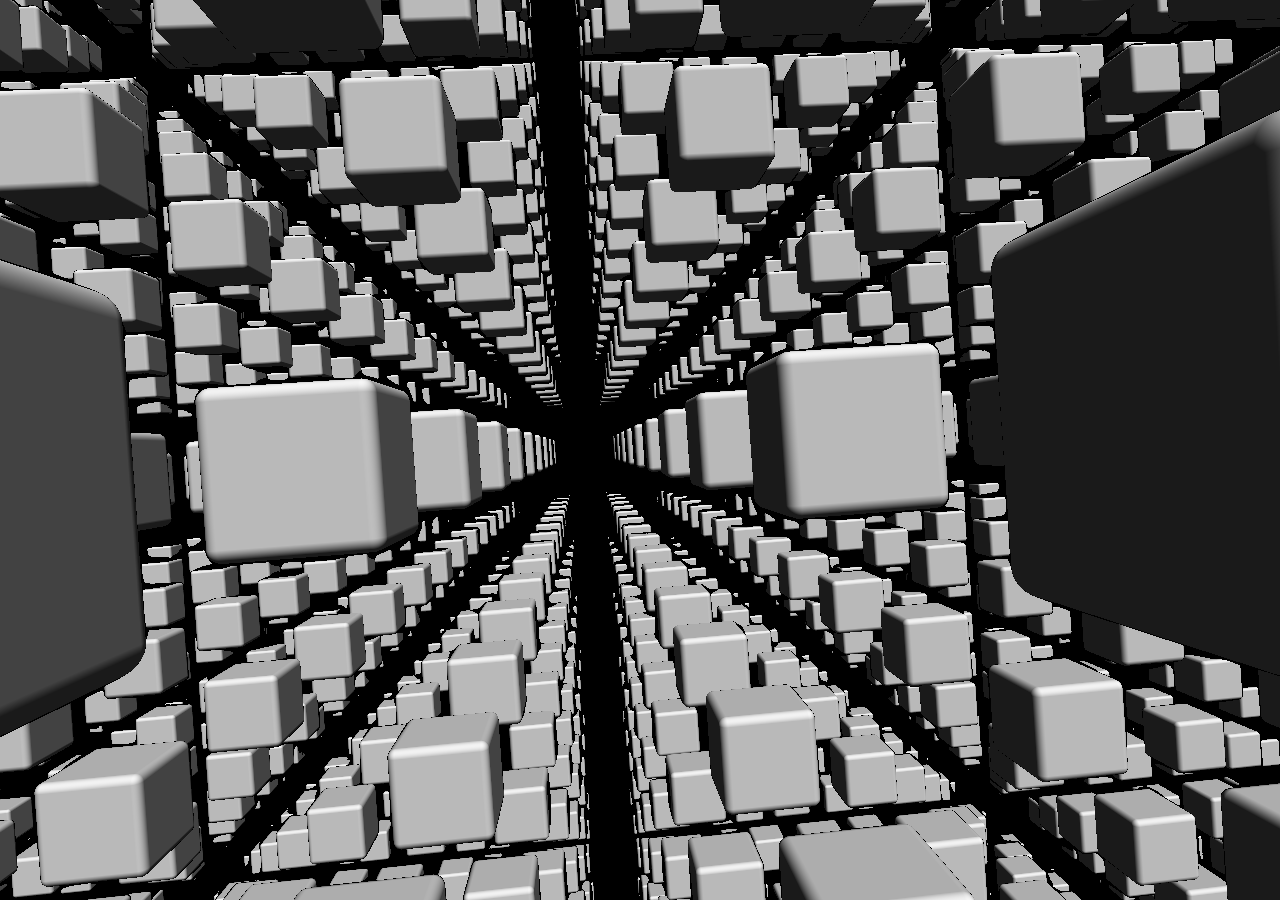
<file: index.html>
<!DOCTYPE html>
<html>
  <head>
    <meta charset="utf-8">
    <title>myhomepage</title>
    <link rel="stylesheet" href="stylesheet.css">
    <script src="bgscript.js" type="text/javascript"></script>
    <script src="script.js" type="text/javascript"></script>
    <script src="minMatrix.js" type="text/javascript"></script>
    <script src="minMatrixb.js" type="text/javascript"></script>
    <script id="vs" type="x-shader/x-vertex">
      attribute vec3 position;

      void main(void){
      	gl_Position = vec4(position, 1.0);
      }
    </script>

    <script id="fs" type="x-shader/x-fragment">
      precision mediump float;

      uniform float time;
      uniform vec2  mouse;
      uniform vec2  resolution;

      const float PI = 3.14159265;
      const float angle = 60.0;
      const float fov = angle * 0.5 * PI / 180.0;
      vec3  cPos = vec3(0.0, 0.0, 2.0);
      const float sphereSize = 0.5;
      vec3 lightDir = vec3(1, -0.577, 0.577);

      vec3 trans(vec3 p){
          return mod(p, 4.0) - 2.0;
      }

      float distanceFunc(vec3 p){
        vec3 q = abs(trans(p));
        return length(max(q - vec3(0.5, 0.5, 0.5), 0.0)) - 0.1;
      }


      vec3 getNormal(vec3 p){
          float d = 0.0001;
          return normalize(vec3(
              distanceFunc(p + vec3(  d, 0.0, 0.0)) - distanceFunc(p + vec3( -d, 0.0, 0.0)),
              distanceFunc(p + vec3(0.0,   d, 0.0)) - distanceFunc(p + vec3(0.0,  -d, 0.0)),
              distanceFunc(p + vec3(0.0, 0.0,   d)) - distanceFunc(p + vec3(0.0, 0.0,  -d))
          ));
      }

      vec3 rotate(vec3 p, float angle, vec3 axis){
          vec3 a = normalize(axis);
          float s = sin(angle);
          float c = cos(angle);
          float r = 1.0 - c;
          mat3 m = mat3(
              a.x * a.x * r + c,
              a.y * a.x * r + a.z * s,
              a.z * a.x * r - a.y * s,
              a.x * a.y * r - a.z * s,
              a.y * a.y * r + c,
              a.z * a.y * r + a.x * s,
              a.x * a.z * r + a.y * s,
              a.y * a.z * r - a.x * s,
              a.z * a.z * r + c
          );
          return m * p;
      }

      void main(void){
          lightDir.x *= sin(time * 2.0);
          lightDir.y *= cos(time * 1.5);

          // fragment position
          vec2 p = (gl_FragCoord.xy * 2.0 - resolution) / min(resolution.x, resolution.y);

          // ray
          vec3 ray = normalize(vec3(sin(fov) * p.x, sin(fov) * p.y, -cos(fov)));


          ray = rotate(ray,mouse.x * 3.0,vec3(0.0,1.0,0.0));
          ray = rotate(ray,mouse.y * 3.0,vec3(1.0,0.0,0.0));


          // marching loop
          float distance = 0.0;
          float rLen = 0.0;
          vec3  rPos = cPos;
          for(int i = 0; i < 64; i++){
              distance = distanceFunc(rPos);
              rLen += distance;
              rPos = cPos + ray * rLen;
          }

          // hit check
          if(abs(distance) < 0.001){
              vec3 normal = getNormal(rPos);
              float diff = clamp(dot(lightDir,normal),0.0,1.0) + 0.1;
              gl_FragColor = vec4(vec3(diff), 1.0);
          }else{
              gl_FragColor = vec4(vec3(0.0), 1.0);
          }
      }

    </script>


    <script id="bvs" type="x-shader/x-vertex">
      attribute vec3 position;

      void main(void){
        gl_Position = vec4(position, 1.0);
      }
    </script>

    <script id="bfs" type="x-shader/x-fragment">
      precision mediump float;

      uniform float time;
      uniform vec2  mouse;
      uniform vec2  resolution;


      const int   oct  = 8;
      const float per  = 0.5;
      const float PI   = 3.1415926;
      const float cCorners = 1.0 / 16.0;
      const float cSides   = 1.0 / 8.0;
      const float cCenter  = 1.0 / 4.0;

      // 補間関数
      float interpolate(float a, float b, float x){
          float f = (1.0 - cos(x * PI)) * 0.5;
          return a * (1.0 - f) + b * f;
      }

      // 乱数生成
      float rnd(vec2 p){
          return fract(sin(dot(p ,vec2(12.9898,78.233))) * 43758.5453);
      }

      // 補間乱数
      float irnd(vec2 p){
          vec2 i = floor(p);
          vec2 f = fract(p);
          vec4 v = vec4(rnd(vec2(i.x,       i.y      )),
                        rnd(vec2(i.x + 1.0, i.y      )),
                        rnd(vec2(i.x,       i.y + 1.0)),
                        rnd(vec2(i.x + 1.0, i.y + 1.0)));
          return interpolate(interpolate(v.x, v.y, f.x), interpolate(v.z, v.w, f.x), f.y);
      }

      // ノイズ生成
      float noise(vec2 p){
          float t = 0.0;
          for(int i = 0; i < oct; i++){
              float freq = pow(2.0, float(i));
              float amp  = pow(per, float(oct - i));
              t += irnd(vec2(p.x / freq, p.y / freq)) * amp;
          }
          return t;
      }

      // シームレスノイズ生成
      float snoise(vec2 p, vec2 q, vec2 r){
          return noise(vec2(p.x,       p.y      )) *        q.x  *        q.y  +
                 noise(vec2(p.x,       p.y + r.y)) *        q.x  * (1.0 - q.y) +
                 noise(vec2(p.x + r.x, p.y      )) * (1.0 - q.x) *        q.y  +
                 noise(vec2(p.x + r.x, p.y + r.y)) * (1.0 - q.x) * (1.0 - q.y);
      }

      void main(void){
          // noise
          vec2 t = gl_FragCoord.xy + vec2(time * 10.0);
          float n = noise(t);

          // seamless noise
      //	const float map = 256.0;
      //	vec2 t = mod(gl_FragCoord.xy + vec2(time * 10.0), map);
      //	float n = snoise(t, t / map, vec2(map));

          gl_FragColor = vec4(vec3(n)*vec3(0.1,0.1,0.4), 1.0);
      }

    </script>

  </head>
  <body>

    <div class="canvas-wrapper">
      <canvas id="background"></canvas>
      <canvas id="canvas"></canvas>
    </div>

    <div class= "header">

      <!--<img class="titleimg" src="img/title.png">-->
      <!--<h1 class="title">portfolio</h1>-->

      <p><input type="checkbox" id="check" checked><label for="check"> auto run</label></p>

    </div>


  </body>
</html>
</file>
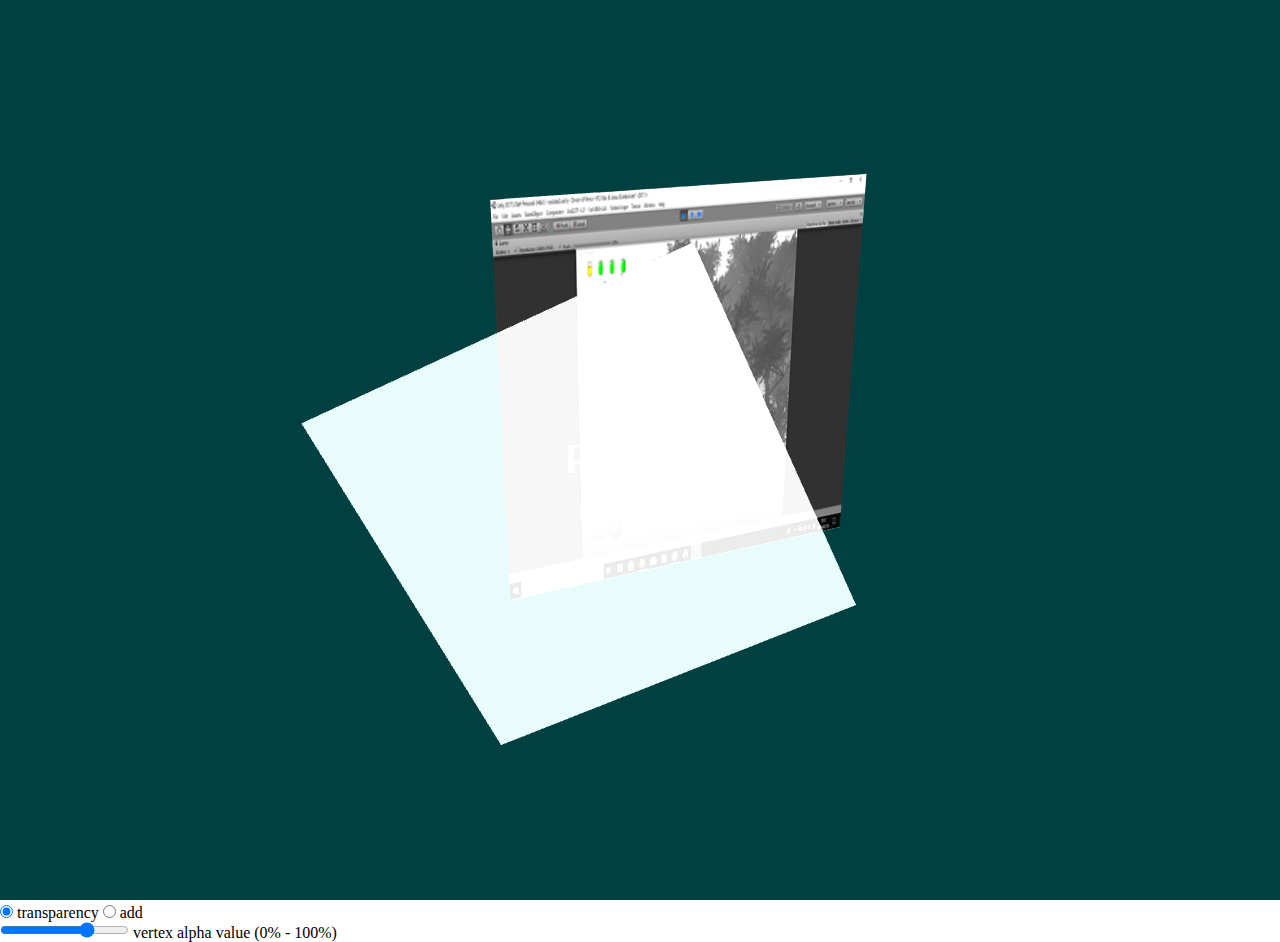
<file: homepage1 - コピー/index.html>
<!DOCTYPE html>
<html>
  <head>
    <meta charset="utf-8">
    <title>myhomepage</title>
    <link rel="stylesheet" href="stylesheet.css">
    <script src="script.js" type="text/javascript"></script>
    <script src="minMatrix.js" type="text/javascript"></script>
    <script id="vs" type="x-shader/x-vertex">
      attribute vec3  position;
      attribute vec4  color;
      attribute vec2  textureCoord;
      uniform   mat4  mvpMatrix;
      uniform   float vertexAlpha;
      varying   vec4  vColor;
      varying   vec2  vTextureCoord;

      void main(void){
          vColor        = vec4(color.rgb, color.a * vertexAlpha);
          vTextureCoord = textureCoord;
          gl_Position   = mvpMatrix * vec4(position, 1.0);
      }
    </script>

    <script id="fs" type="x-shader/x-fragment">
      precision mediump float;

      uniform sampler2D texture;
      uniform int       useTexture;
      varying vec4      vColor;
      varying vec2      vTextureCoord;

      void main(void){
          vec4 destColor = vec4(0.0);
          if(bool(useTexture)){
              vec4 smpColor = texture2D(texture, vTextureCoord);
              destColor = vColor * smpColor;
          }else{
              destColor = vColor;
          }
          gl_FragColor = destColor;
      }
    </script>

  </head>
  <body>
    <div class= "header">
      <canvas id="canvas"></canvas>
      <!--<img class="titleimg" src="img/title.png">-->
      <h1 class="title">portfolio</h1>

      <p>
        <input id="transparency" name="blend" type="radio" checked> transparency
        <input id="add" name="blend" type="radio"> add
      </p>
      <p>
        <input id="range" type="range" min="0" max="100" value="70"> vertex alpha value (0% - 100%)
      </p>

    </div>


  </body>
</html>
</file>
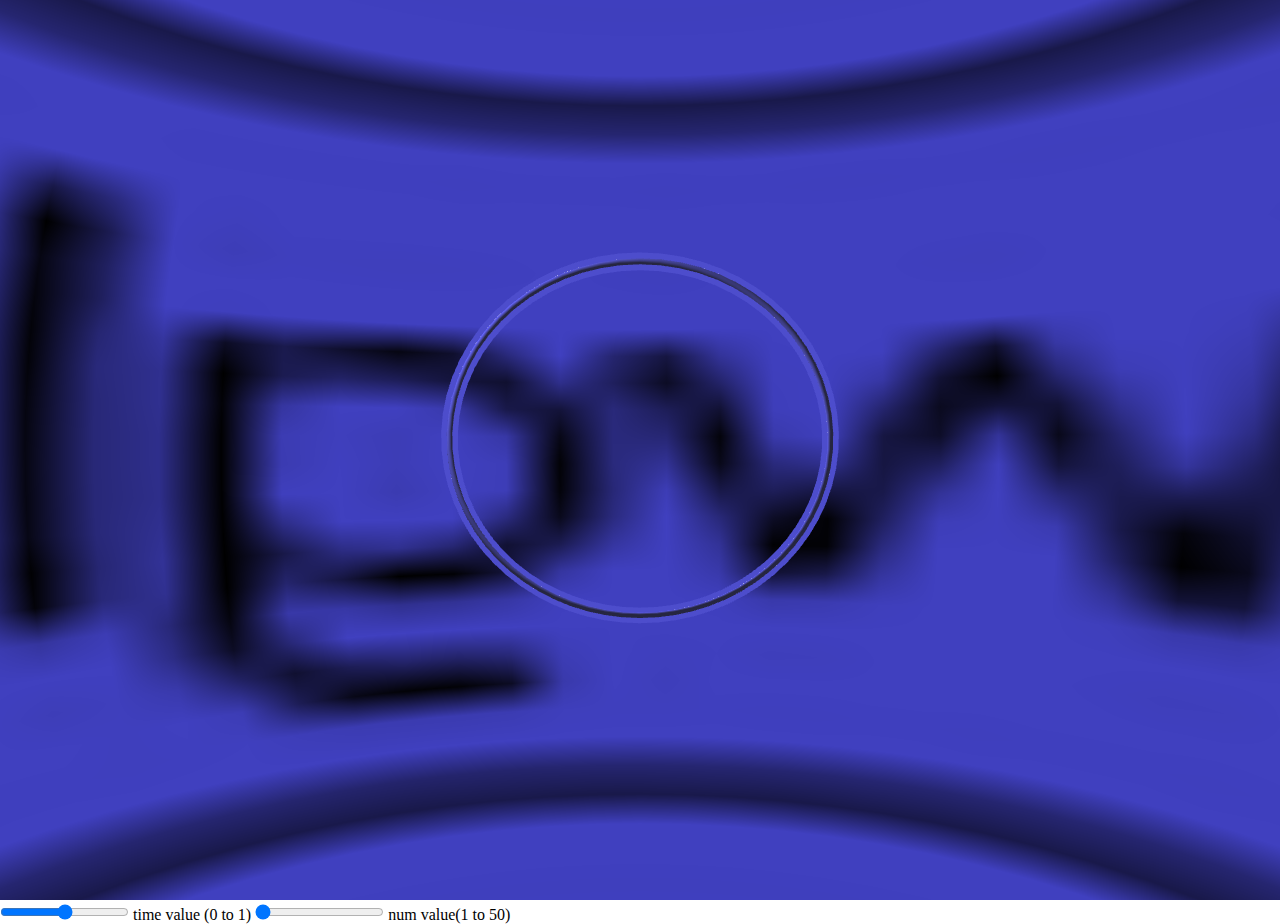
<file: ステンシルバッファ/index.html>
<!DOCTYPE html>
<html>
  <head>
    <meta charset="utf-8">
    <title>myhomepage</title>
    <link rel="stylesheet" href="stylesheet.css">
    <script src="minMatrix.js" type="text/javascript"></script>
    <script src="minMatrixb.js" type="text/javascript"></script>
    <script src="script.js" type="text/javascript"></script>
    <script id="vs" type="x-shader/x-vertex">
      attribute vec3 position;
      attribute vec3 normal;
      attribute vec4 color;
      attribute vec2 textureCoord;
      uniform   mat4 mvpMatrix;
      uniform   mat4 mMatrix;
      uniform   bool outline;
      varying   vec3 vPosition;
      varying   vec3 vNormal;
      varying   vec4 vColor;
      varying   vec2 vTextureCoord;


      void main(void){

          vPosition   = (mMatrix * vec4(position, 1.0)).xyz;
          vNormal     = normal;
          vColor      = color;

          vTextureCoord      = textureCoord;
          vec3 oPosition  = position;
          if(outline){
            oPosition     += normal * 0.1;
          }
          gl_Position = mvpMatrix * vec4(oPosition, 1.0);
      }
    </script>

    <script id="fs" type="x-shader/x-fragment">
      precision mediump float;

      uniform mat4 invMatrix;
      uniform vec3 lightPosition;
      uniform vec3 eyeDirection;
      uniform vec4 ambientColor;
      uniform sampler2D texture;
      uniform bool      useTexture;
      varying vec3 vPosition;
      varying vec3 vNormal;
      varying vec4 vColor;
      varying vec2 vTextureCoord;

      void main(void){

          vec4 smpColor = vec4(1.0);
          if(useTexture){
            smpColor = texture2D(texture, vTextureCoord);
            smpColor = vColor * smpColor;
          }else{

            vec3  lightVec  = lightPosition - vPosition;
            vec3  invLight  = normalize(invMatrix * vec4(lightVec, 0.0)).xyz;
            vec3  invEye    = normalize(invMatrix * vec4(eyeDirection, 0.0)).xyz;
            vec3  halfLE    = normalize(invLight + invEye);
            float diffuse   = clamp(dot(vNormal, invLight), 0.0, 1.0) + 0.2;
            float specular  = pow(clamp(dot(vNormal, halfLE), 0.0, 1.0), 50.0);
            smpColor = vColor * vec4(vec3(diffuse), 1.0) + vec4(vec3(specular), 1.0) + ambientColor;
          }
          gl_FragColor    = smpColor;

      }
    </script>

    <script id="bvs" type="x-shader/x-vertex">
      attribute vec3 position;
      attribute vec4 color;
      uniform   mat4 mvpMatrix;
      varying   vec4 vColor;

      void main(void){
          vColor = color;
          gl_Position = mvpMatrix * vec4(position, 1.0);
      }
    </script>

    <script id="bfs" type="x-shader/x-fragment">
      precision mediump float;

      uniform sampler2D texture;
      uniform bool      useBlur;
      varying vec4      vColor;

      void main(void){
          vec2 tFrag = vec2(1.0 / 256.0);
          vec4 destColor = texture2D(texture, gl_FragCoord.st * tFrag);
          if(useBlur){
              destColor *= 0.36;
              destColor += texture2D(texture, (gl_FragCoord.st + vec2(-1.0,  1.0)) * tFrag) * 0.04;
              destColor += texture2D(texture, (gl_FragCoord.st + vec2( 0.0,  1.0)) * tFrag) * 0.04;
              destColor += texture2D(texture, (gl_FragCoord.st + vec2( 1.0,  1.0)) * tFrag) * 0.04;
              destColor += texture2D(texture, (gl_FragCoord.st + vec2(-1.0,  0.0)) * tFrag) * 0.04;
              destColor += texture2D(texture, (gl_FragCoord.st + vec2( 1.0,  0.0)) * tFrag) * 0.04;
              destColor += texture2D(texture, (gl_FragCoord.st + vec2(-1.0, -1.0)) * tFrag) * 0.04;
              destColor += texture2D(texture, (gl_FragCoord.st + vec2( 0.0, -1.0)) * tFrag) * 0.04;
              destColor += texture2D(texture, (gl_FragCoord.st + vec2( 1.0, -1.0)) * tFrag) * 0.04;
              destColor += texture2D(texture, (gl_FragCoord.st + vec2(-2.0,  2.0)) * tFrag) * 0.02;
              destColor += texture2D(texture, (gl_FragCoord.st + vec2(-1.0,  2.0)) * tFrag) * 0.02;
              destColor += texture2D(texture, (gl_FragCoord.st + vec2( 0.0,  2.0)) * tFrag) * 0.02;
              destColor += texture2D(texture, (gl_FragCoord.st + vec2( 1.0,  2.0)) * tFrag) * 0.02;
              destColor += texture2D(texture, (gl_FragCoord.st + vec2( 2.0,  2.0)) * tFrag) * 0.02;
              destColor += texture2D(texture, (gl_FragCoord.st + vec2(-2.0,  1.0)) * tFrag) * 0.02;
              destColor += texture2D(texture, (gl_FragCoord.st + vec2( 2.0,  1.0)) * tFrag) * 0.02;
              destColor += texture2D(texture, (gl_FragCoord.st + vec2(-2.0,  0.0)) * tFrag) * 0.02;
              destColor += texture2D(texture, (gl_FragCoord.st + vec2( 2.0,  0.0)) * tFrag) * 0.02;
              destColor += texture2D(texture, (gl_FragCoord.st + vec2(-2.0, -1.0)) * tFrag) * 0.02;
              destColor += texture2D(texture, (gl_FragCoord.st + vec2( 2.0, -1.0)) * tFrag) * 0.02;
              destColor += texture2D(texture, (gl_FragCoord.st + vec2(-2.0, -2.0)) * tFrag) * 0.02;
              destColor += texture2D(texture, (gl_FragCoord.st + vec2(-1.0, -2.0)) * tFrag) * 0.02;
              destColor += texture2D(texture, (gl_FragCoord.st + vec2( 0.0, -2.0)) * tFrag) * 0.02;
              destColor += texture2D(texture, (gl_FragCoord.st + vec2( 1.0, -2.0)) * tFrag) * 0.02;
              destColor += texture2D(texture, (gl_FragCoord.st + vec2( 2.0, -2.0)) * tFrag) * 0.02;
          }
          gl_FragColor  = vColor * destColor;
      }
    </script>

  </head>
  <body>
    <div class= "header">
      <canvas id="canvas"></canvas>
      <!--<img class="titleimg" src="img/title.png">-->
    <!--  <h1 class="title">portfolio</h1>-->
    </div>

    <p>
			<input id="range" type="range" value="50"> time value (0 to 1)
      <input id="numrange" type="range" value="1" min="1" max="50" step="1"> num value(1 to 50)
		</p>



  </body>
</html>
</file>
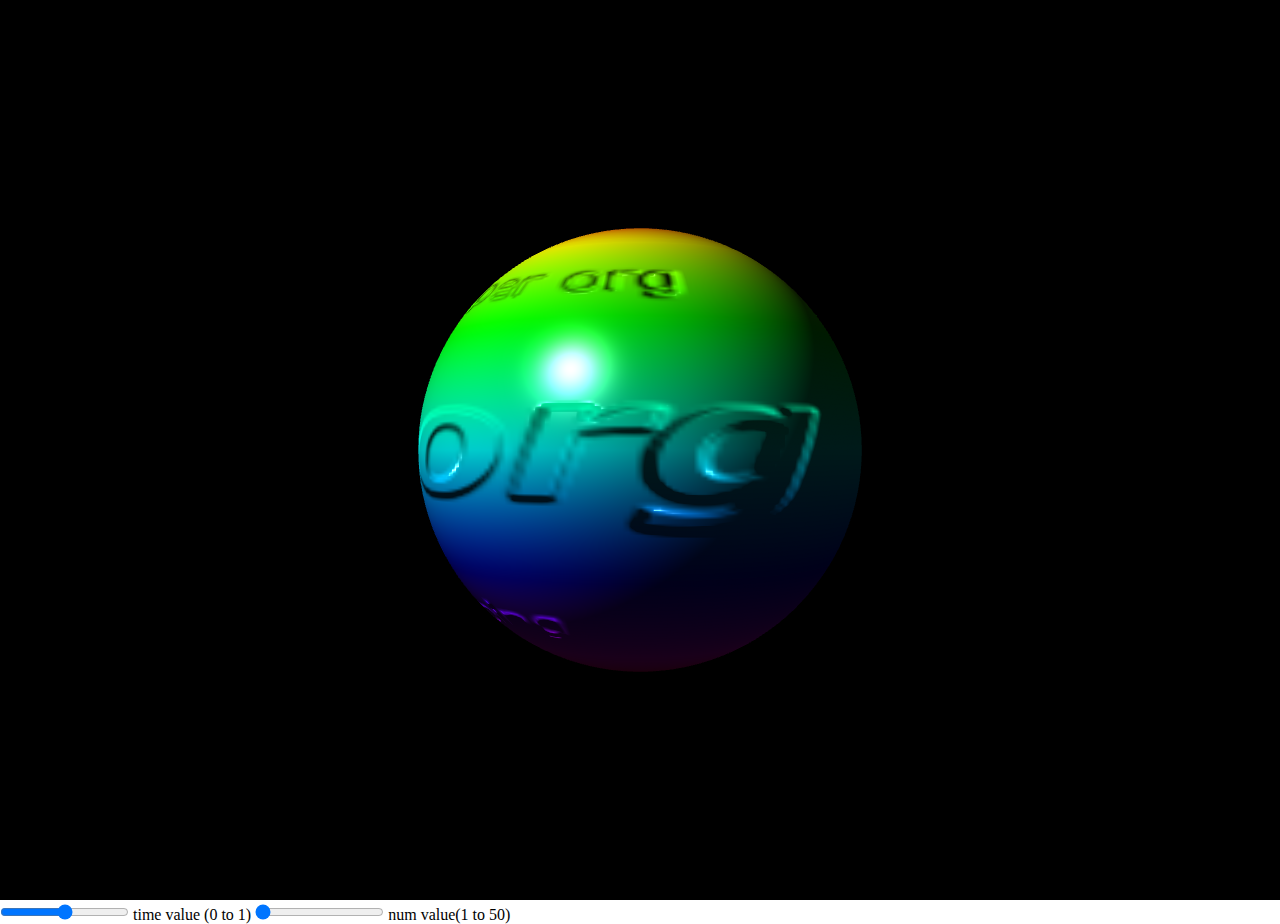
<file: バンプマッピング/index.html>
<!DOCTYPE html>
<html>
  <head>
    <meta charset="utf-8">
    <title>myhomepage</title>
    <link rel="stylesheet" href="stylesheet.css">
    <script src="minMatrix.js" type="text/javascript"></script>
    <script src="minMatrixb.js" type="text/javascript"></script>
    <script src="script.js" type="text/javascript"></script>
    <script id="vs" type="x-shader/x-vertex">
      attribute vec3 position;
      attribute vec3 normal;
      attribute vec4 color;
      attribute vec2 textureCoord;
      uniform   mat4 mMatrix;
      uniform   mat4 mvpMatrix;
      uniform   mat4 invMatrix;
      uniform   vec3 lightPosition;
      uniform   vec3 eyePosition;
      varying   vec4 vColor;
      varying   vec2 vTextureCoord;
      varying   vec3 vEyeDirection;
      varying   vec3 vLightDirection;

      void main(void){
          vec3 pos      = (mMatrix * vec4(position, 0.0)).xyz;
          vec3 invEye   = (invMatrix * vec4(eyePosition, 0.0)).xyz;
          vec3 invLight = (invMatrix * vec4(lightPosition, 0.0)).xyz;
          vec3 eye      = invEye - pos;
          vec3 light    = invLight - pos;
          vec3 n = normalize(normal);
          vec3 t = normalize(cross(normal, vec3(0.0, 1.0, 0.0)));
          vec3 b = cross(n, t);
          vEyeDirection.x   = dot(t, eye);
          vEyeDirection.y   = dot(b, eye);
          vEyeDirection.z   = dot(n, eye);
          normalize(vEyeDirection);
          vLightDirection.x = dot(t, light);
          vLightDirection.y = dot(b, light);
          vLightDirection.z = dot(n, light);
          normalize(vLightDirection);
          vColor         = color;
          vTextureCoord  = textureCoord;
          gl_Position    = mvpMatrix * vec4(position, 1.0);
      }
    </script>

    <script id="fs" type="x-shader/x-fragment">
      precision mediump float;

      uniform sampler2D texture;
      varying vec4      vColor;
      varying vec2      vTextureCoord;
      varying vec3      vEyeDirection;
      varying vec3      vLightDirection;

      void main(void){
          vec3 mNormal    = (texture2D(texture, vTextureCoord) * 2.0 - 1.0).rgb;
          vec3 light      = normalize(vLightDirection);
          vec3 eye        = normalize(vEyeDirection);
          vec3 halfLE     = normalize(light + eye);
          float diffuse   = clamp(dot(mNormal, light), 0.1, 1.0);
          float specular  = pow(clamp(dot(mNormal, halfLE), 0.0, 1.0), 100.0);
          vec4  destColor = vColor * vec4(vec3(diffuse), 1.0) + vec4(vec3(specular), 1.0);
          gl_FragColor    = destColor;
      }
    </script>

  </head>
  <body>
    <div class= "header">
      <canvas id="canvas"></canvas>
      <!--<img class="titleimg" src="img/title.png">-->
    <!--  <h1 class="title">portfolio</h1>-->
    </div>

    <p>
			<input id="range" type="range" value="50"> time value (0 to 1)
      <input id="numrange" type="range" value="1" min="1" max="50" step="1"> num value(1 to 50)
		</p>



  </body>
</html>
</file>
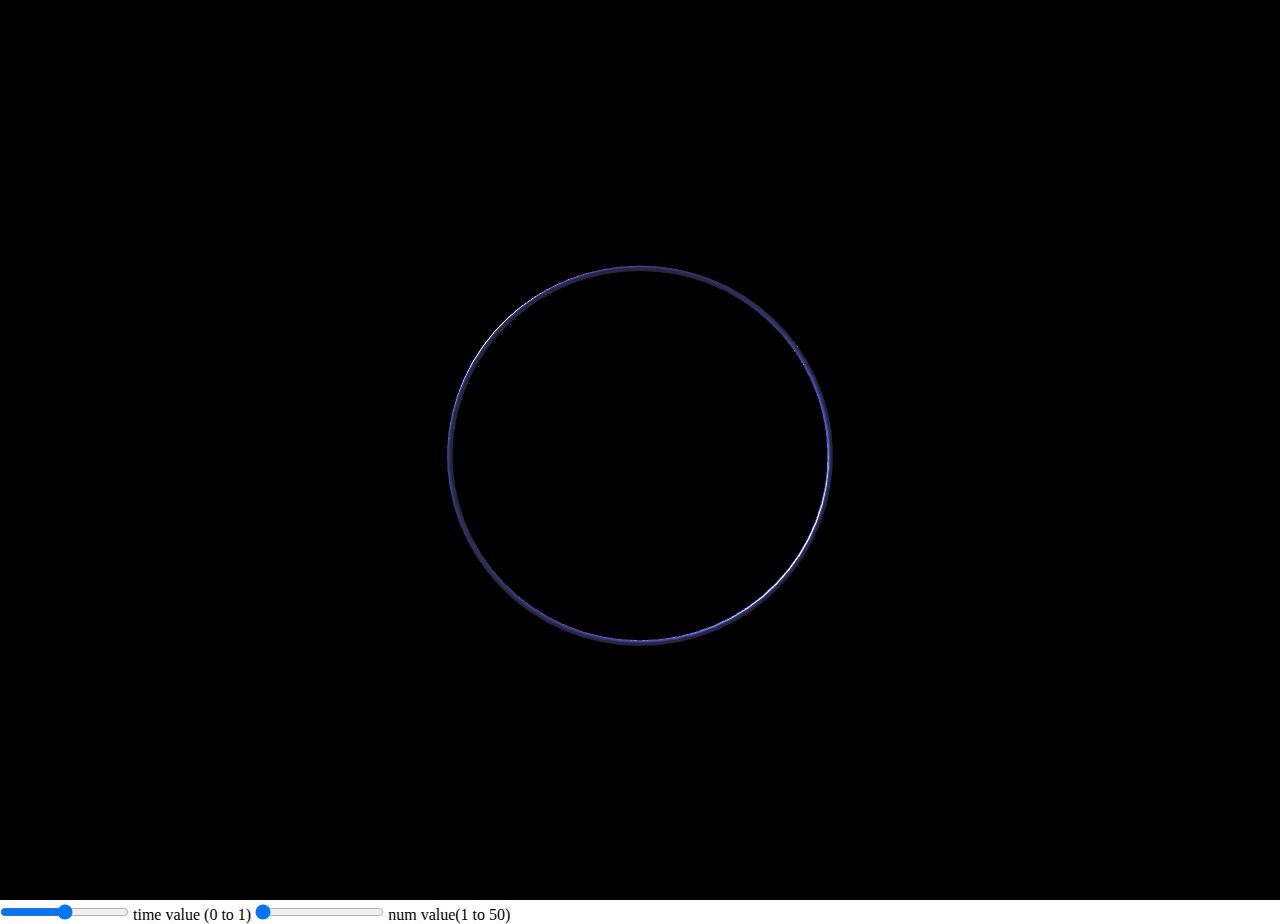
<file: 球面線形補間/index.html>
<!DOCTYPE html>
<html>
  <head>
    <meta charset="utf-8">
    <title>myhomepage</title>
    <link rel="stylesheet" href="stylesheet.css">
    <script src="minMatrix.js" type="text/javascript"></script>
    <script src="minMatrixb.js" type="text/javascript"></script>
    <script src="script.js" type="text/javascript"></script>
    <script id="vs" type="x-shader/x-vertex">
      attribute vec3 position;
      attribute vec3 normal;
      attribute vec4 color;
      uniform   mat4 mvpMatrix;
      uniform   mat4 mMatrix;
      varying   vec3 vPosition;
      varying   vec3 vNormal;
      varying   vec4 vColor;

      void main(void){
          vPosition   = (mMatrix * vec4(position, 1.0)).xyz;
          vNormal     = normal;
          vColor      = color;
          gl_Position = mvpMatrix * vec4(position, 1.0);
      }
    </script>

    <script id="fs" type="x-shader/x-fragment">
      precision mediump float;

      uniform mat4 invMatrix;
      uniform vec3 lightPosition;
      uniform vec3 eyeDirection;
      uniform vec4 ambientColor;
      varying vec3 vPosition;
      varying vec3 vNormal;
      varying vec4 vColor;

      void main(void){
          vec3  lightVec  = lightPosition - vPosition;
          vec3  invLight  = normalize(invMatrix * vec4(lightVec, 0.0)).xyz;
          vec3  invEye    = normalize(invMatrix * vec4(eyeDirection, 0.0)).xyz;
          vec3  halfLE    = normalize(invLight + invEye);
          float diffuse   = clamp(dot(vNormal, invLight), 0.0, 1.0) + 0.2;
          float specular  = pow(clamp(dot(vNormal, halfLE), 0.0, 1.0), 50.0);
          vec4  destColor = vColor * vec4(vec3(diffuse), 1.0) + vec4(vec3(specular), 1.0) + ambientColor;
          gl_FragColor    = destColor;
      }
    </script>

  </head>
  <body>
    <div class= "header">
      <canvas id="canvas"></canvas>
      <!--<img class="titleimg" src="img/title.png">-->
    <!--  <h1 class="title">portfolio</h1>-->
    </div>

    <p>
			<input id="range" type="range" value="50"> time value (0 to 1)
      <input id="numrange" type="range" value="1" min="1" max="50" step="1"> num value(1 to 50)
		</p>



  </body>
</html>
</file>
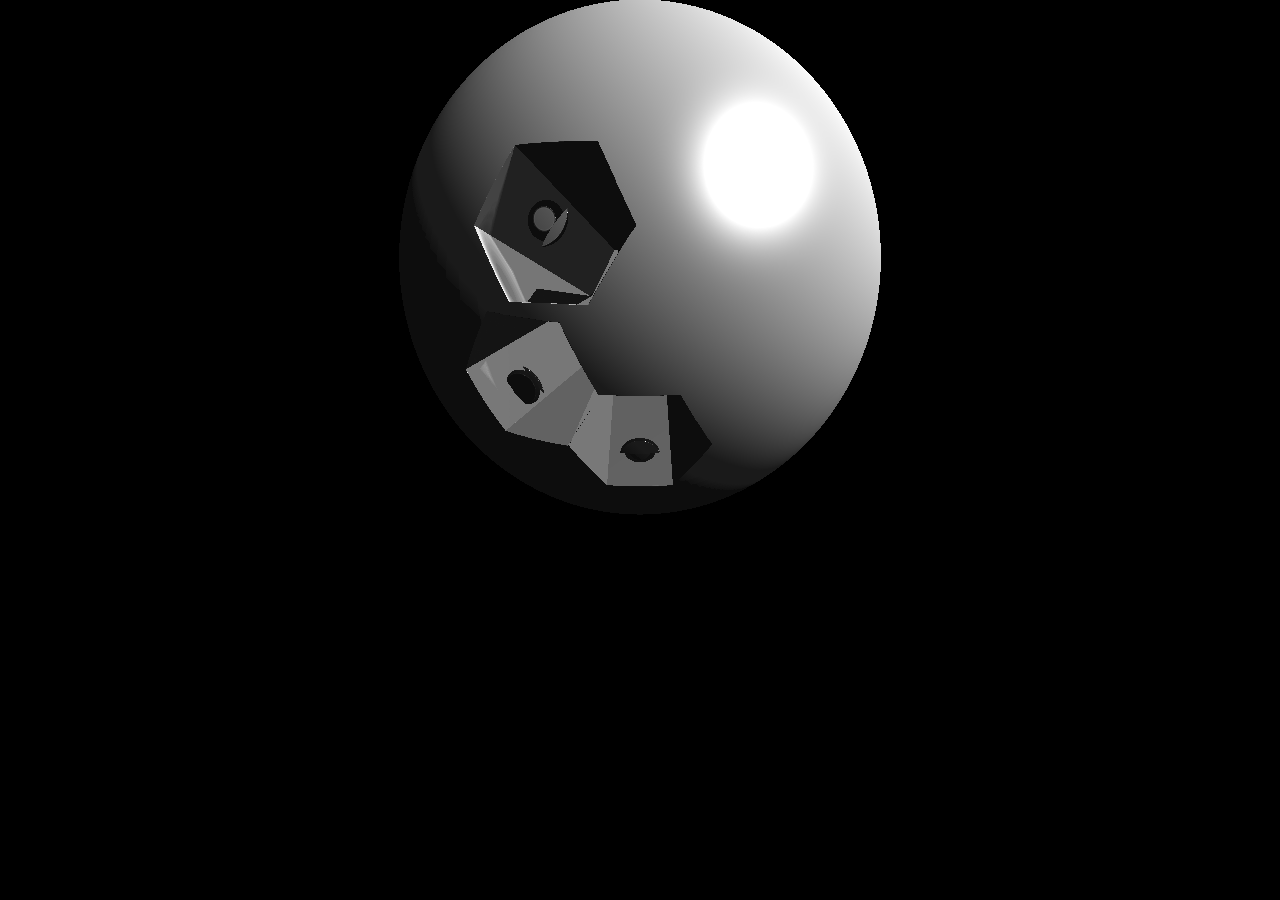
<file: soccerball.html>
<!DOCTYPE html>
<html>
  <head>
    <meta charset="utf-8">
    <title>myhomepage</title>
    <link rel="stylesheet" href="stylesheet.css">
    <script src="bgscript.js" type="text/javascript"></script>
    <script src="script.js" type="text/javascript"></script>
    <script src="minMatrix.js" type="text/javascript"></script>
    <script src="minMatrixb.js" type="text/javascript"></script>
    <script id="vs" type="x-shader/x-vertex">
      attribute vec3 position;

      void main(void){
      	gl_Position = vec4(position, 1.0);
      }
    </script>

    <script src="Primitives.js" type="text/javascript"></script>

    <script id="fs" type="x-shader/x-fragment">


      precision mediump float;

      uniform float time;
      uniform vec2  mouse;
      uniform vec2  resolution;

      const float PI = 3.14159265;
      const float angle = 60.0;
      const float fov = angle * 0.5 * PI / 180.0;
      const float sphereSize = 0.5;
      const vec3 lightDir = vec3(0.0, 1.0, 0.0);
      const vec3 cPos = vec3(0.0, 1.0, 2.0);
      const vec3 cDir = vec3(0.0, -0.707, -0.707);
      const vec3 cUp  = vec3(0.0,  0.707, -0.707);

      // rotate
      vec3 rotate(vec3 p, float angle, vec3 axis){
          vec3 a = normalize(axis);
          float s = sin(angle);
          float c = cos(angle);
          float r = 1.0 - c;
          mat3 m = mat3(
              a.x * a.x * r + c,
              a.y * a.x * r + a.z * s,
              a.z * a.x * r - a.y * s,
              a.x * a.y * r - a.z * s,
              a.y * a.y * r + c,
              a.z * a.y * r + a.x * s,
              a.x * a.z * r + a.y * s,
              a.y * a.z * r - a.x * s,
              a.z * a.z * r + c
          );
          return m * p;
      }

      vec3 trans(vec3 p){
          return mod(p, 4.0) - 2.0;
      }

      float sdSphere( vec3 p, float s )
      {
          return length(p)-s;
      }

      float sdHexPrism( vec3 p, vec2 h )
      {
          const vec3 k = vec3(-0.8660254, 0.5, 0.57735);
          p = abs(p);
          p.xy -= 2.0*min(dot(k.xy, p.xy), 0.0)*k.xy;
          vec2 d = vec2(
             length(p.xy-vec2(clamp(p.x,-k.z*h.x,k.z*h.x), h.x))*sign(p.y-h.x),
             p.z-h.y );
          return min(max(d.x,d.y),0.0) + length(max(d,0.0));
      }

      float distFunc(vec3 p){
        float size = 1.0;
      //  p = rotate(p, radians(time * 10.0), vec3(1.0, 0.5, 0.0));
        float d1 = sdSphere(p,size);
        float d2 = sdHexPrism(p, vec2(size * 0.2,1.0));
        float d3 = sdHexPrism(rotate(p,radians(23.0),vec3(0.5,0.9,0.0)), vec2(size * 0.2,1.0));
        float d4 = sdHexPrism(rotate(p,radians(40.0),vec3(1.0,0.4,0.0)), vec2(size * 0.2,1.0));


        return max(d1,max(-d2,max(-d3,-d4)));
      }


      vec3 genNormal(vec3 p){
          float d = 0.0001;
          return normalize(vec3(
              distFunc(p + vec3(  d, 0.0, 0.0)) - distFunc(p + vec3( -d, 0.0, 0.0)),
              distFunc(p + vec3(0.0,   d, 0.0)) - distFunc(p + vec3(0.0,  -d, 0.0)),
              distFunc(p + vec3(0.0, 0.0,   d)) - distFunc(p + vec3(0.0, 0.0,  -d))
          ));
      }

      float genShadow(vec3 ro, vec3 rd){
          float h = 0.0;
          float c = 0.001;
          float r = 1.0;
          float shadowCoef = 0.5;
          for(float t = 0.0; t < 50.0; t++){
              h = distFunc(ro + rd * c);
              if(h < 0.001){
                  return shadowCoef;
              }
              r = min(r, h * 16.0 / c);
              c += h;
          }
          return 1.0 - shadowCoef + r * shadowCoef;
      }


      void main(void){
      //    lightDir.x *= sin(time * 2.0);
      //    lightDir.y *= cos(time * 1.5);

          // fragment position
          vec2 p = (gl_FragCoord.xy * 2.0 - resolution) / min(resolution.x, resolution.y);

          // camera and ray
          vec3 cSide = cross(cDir, cUp);
          float targetDepth = 1.0;
          vec3 ray = normalize(cSide * p.x + cUp * p.y + cDir * targetDepth);

          // marching loop
          float tmp, dist;
          tmp = 0.0;
          vec3 dPos = cPos;
          for(int i = 0; i < 256; i++){
              dist = distFunc(dPos);
              if(dist < 0.001){break;}
              tmp += dist;
              dPos = cPos + tmp * ray;
          }

          // light offset
          vec3 light = normalize(lightDir + vec3(sin(time), 0.0, 0.0));

          // hit check
          vec3 color;
          float shadow = 1.0;
          if(abs(dist) < 0.001){
              // generate normal
              vec3 normal = genNormal(dPos);

              // light
              vec3 halfLE = normalize(light - ray);
              float diff = clamp(dot(light, normal), 0.1, 1.0);
              float spec = pow(clamp(dot(halfLE, normal), 0.0, 1.0), 50.0);

              // generate shadow
              shadow = genShadow(dPos + normal * 0.001, light);

              // generate tile pattern
            /*  float u = 1.0 - floor(mod(dPos.x, 2.0));
              float v = 1.0 - floor(mod(dPos.z, 2.0));
              if((u == 1.0 && v < 1.0) || (u < 1.0 && v == 1.0)){
                  diff *= 0.7;
              }*/

              color = vec3(1.0, 1.0, 1.0) * diff + vec3(spec);
          }else{
              color = vec3(0.0);
          }
          gl_FragColor = vec4(color * max(0.5, shadow), 1.0);
      }

    </script>


    <script id="bvs" type="x-shader/x-vertex">
      attribute vec3 position;

      void main(void){
        gl_Position = vec4(position, 1.0);
      }
    </script>

    <script id="bfs" type="x-shader/x-fragment">
      precision mediump float;

      uniform float time;
      uniform vec2  mouse;
      uniform vec2  resolution;


      const int   oct  = 8;
      const float per  = 0.5;
      const float PI   = 3.1415926;
      const float cCorners = 1.0 / 16.0;
      const float cSides   = 1.0 / 8.0;
      const float cCenter  = 1.0 / 4.0;

      // 補間関数
      float interpolate(float a, float b, float x){
          float f = (1.0 - cos(x * PI)) * 0.5;
          return a * (1.0 - f) + b * f;
      }

      // 乱数生成
      float rnd(vec2 p){
          return fract(sin(dot(p ,vec2(12.9898,78.233))) * 43758.5453);
      }

      // 補間乱数
      float irnd(vec2 p){
          vec2 i = floor(p);
          vec2 f = fract(p);
          vec4 v = vec4(rnd(vec2(i.x,       i.y      )),
                        rnd(vec2(i.x + 1.0, i.y      )),
                        rnd(vec2(i.x,       i.y + 1.0)),
                        rnd(vec2(i.x + 1.0, i.y + 1.0)));
          return interpolate(interpolate(v.x, v.y, f.x), interpolate(v.z, v.w, f.x), f.y);
      }

      // ノイズ生成
      float noise(vec2 p){
          float t = 0.0;
          for(int i = 0; i < oct; i++){
              float freq = pow(2.0, float(i));
              float amp  = pow(per, float(oct - i));
              t += irnd(vec2(p.x / freq, p.y / freq)) * amp;
          }
          return t;
      }

      // シームレスノイズ生成
      float snoise(vec2 p, vec2 q, vec2 r){
          return noise(vec2(p.x,       p.y      )) *        q.x  *        q.y  +
                 noise(vec2(p.x,       p.y + r.y)) *        q.x  * (1.0 - q.y) +
                 noise(vec2(p.x + r.x, p.y      )) * (1.0 - q.x) *        q.y  +
                 noise(vec2(p.x + r.x, p.y + r.y)) * (1.0 - q.x) * (1.0 - q.y);
      }

      void main(void){
          // noise
          vec2 t = gl_FragCoord.xy + vec2(time * 10.0);
          float n = noise(t);

          // seamless noise
      //	const float map = 256.0;
      //	vec2 t = mod(gl_FragCoord.xy + vec2(time * 10.0), map);
      //	float n = snoise(t, t / map, vec2(map));

          gl_FragColor = vec4(vec3(n)*vec3(0.1,0.1,0.4), 1.0);
      }

    </script>

  </head>
  <body>

    <div class="canvas-wrapper">
      <canvas id="background"></canvas>
      <canvas id="canvas"></canvas>
    </div>

    <div class= "header">

      <!--<img class="titleimg" src="img/title.png">-->
      <!--<h1 class="title">portfolio</h1>-->

      <p><input type="checkbox" id="check" checked><label for="check"> auto run</label></p>

    </div>


  </body>
</html>
</file>
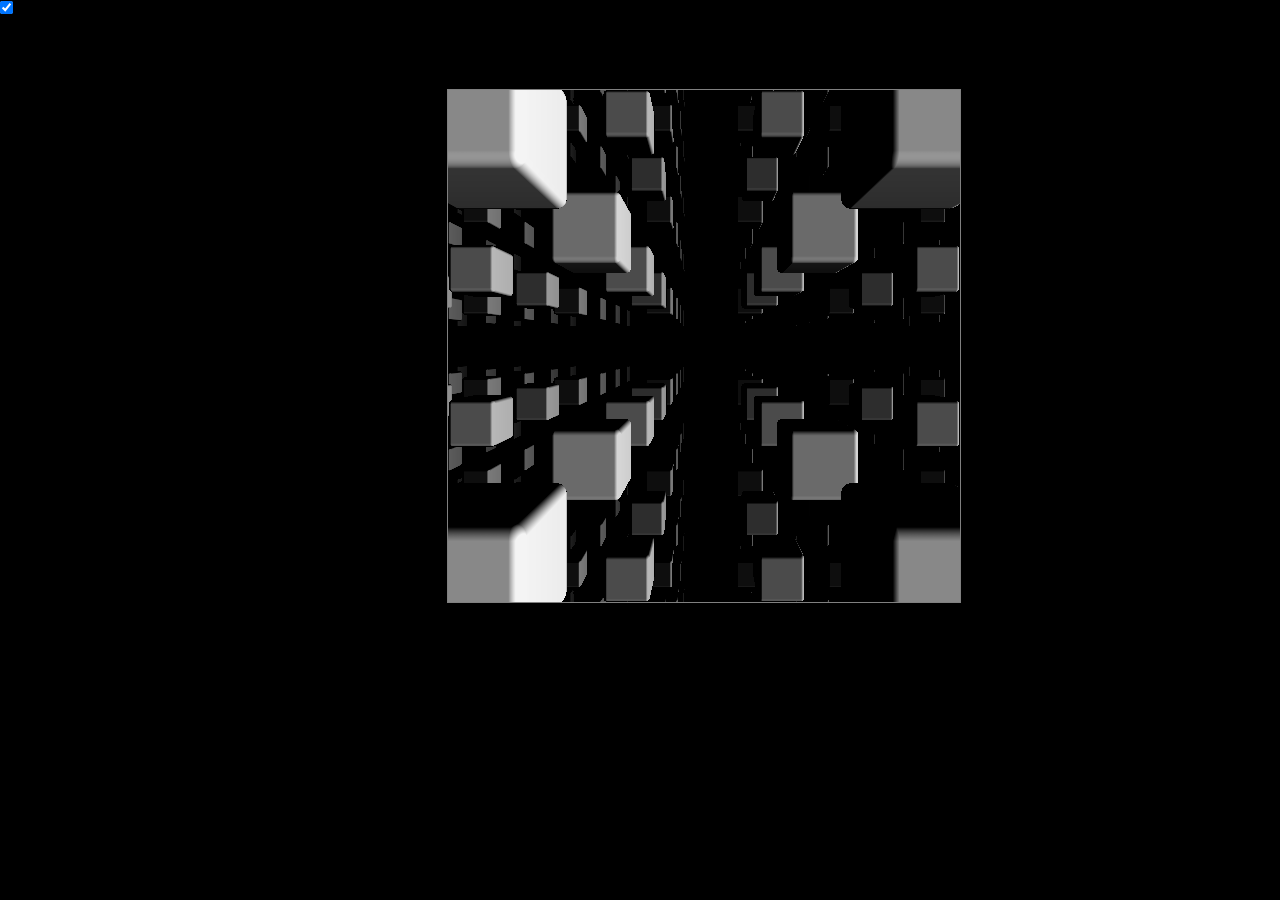
<file: GLSL/raymarching/cube.html>
<!DOCTYPE html>
<html>
  <head>
    <meta charset="utf-8">
    <title>myhomepage</title>
    <link rel="stylesheet" href="stylesheet.css">
    <script src="script.js" type="text/javascript"></script>
    <script src="minMatrix.js" type="text/javascript"></script>
    <script src="minMatrixb.js" type="text/javascript"></script>
    <script id="vs" type="x-shader/x-vertex">
      attribute vec3 position;

      void main(void){
      	gl_Position = vec4(position, 1.0);
      }
    </script>

    <script id="fs" type="x-shader/x-fragment">
      precision mediump float;

      uniform float time;
      uniform vec2  mouse;
      uniform vec2  resolution;

      const float PI = 3.14159265;
      const float angle = 60.0;
      const float fov = angle * 0.5 * PI / 180.0;
      vec3  cPos = vec3(0.0, 0.0, 2.0);
      const float sphereSize = 0.5;
     vec3 lightDir = vec3(1, -0.577, 0.577);

      vec3 trans(vec3 p){
          return mod(p, 4.0) - 2.0;
      }

      float distanceFunc(vec3 p){
        vec3 q = abs(trans(p));
        return length(max(q - vec3(0.5, 0.5, 0.5), 0.0)) - 0.1;
      }


      vec3 getNormal(vec3 p){
          float d = 0.0001;
          return normalize(vec3(
              distanceFunc(p + vec3(  d, 0.0, 0.0)) - distanceFunc(p + vec3( -d, 0.0, 0.0)),
              distanceFunc(p + vec3(0.0,   d, 0.0)) - distanceFunc(p + vec3(0.0,  -d, 0.0)),
              distanceFunc(p + vec3(0.0, 0.0,   d)) - distanceFunc(p + vec3(0.0, 0.0,  -d))
          ));
      }

      void main(void){
          lightDir.x *= sin(time * 2.0);
          lightDir.y *= cos(time * 1.5);


          // fragment position
          vec2 p = (gl_FragCoord.xy * 2.0 - resolution) / min(resolution.x, resolution.y);



          // ray
          vec3 ray = normalize(vec3(sin(fov) * p.x, sin(fov) * p.y, -cos(fov)));

          // marching loop
          float distance = 0.0;
          float rLen = 0.0;
          vec3  rPos = cPos;
          for(int i = 0; i < 64; i++){
              distance = distanceFunc(rPos);
              rLen += distance;
              rPos = cPos + ray * rLen;
          }

          // hit check
          if(abs(distance) < 0.001){
              vec3 normal = getNormal(rPos);
              float diff = clamp(dot(lightDir,normal),0.0,1.0) ;
              gl_FragColor = vec4(vec3(diff) + 0.03 * rPos.z, 1.0);
            //  gl_FragColor = vec4(vec3(normal),1.0);
          }else{
              gl_FragColor = vec4(vec3(0.0), 1.0);
          }
      }

    </script>

  </head>
  <body>
    <canvas id="canvas"></canvas>

    <div class= "header">

      <!--<img class="titleimg" src="img/title.png">-->
      <!--<h1 class="title">portfolio</h1>-->

<p><input type="checkbox" id="check" checked><label for="check"> auto run</label></p>

    </div>


  </body>
</html>
</file>
<file: stylesheet.css>
* {
  margin: 0px;
  padding: 0px;
}

body {
  /*background-color: black;*/
}
/*
.header{
  position: relative;
  width: auto;
}*/
.header .title {
/*  position: absolute;/*絶対配置*/
  font-family: serif;
  font-weight: bold; /*太字に*/
  font-size: 40px;
  color: white;
  position: fixed;
  top: 50%;
  left: 50%;
  transform: translate(-50%, -50%);
}


.header .titleimg {
  /*position: fixed;*/
  max-width: 100%;
  height:300px;
}

.canvas-wrapper {
    position: relative;
}


.canvas-wrapper canvas {
    position: absolute;
    top: 0;
    bottom: auto;
    left: 0;
    right: 0;
    margin: auto;
}
</file>
<file: homepage1 - コピー/stylesheet.css>
* {
  margin: 0px;
  padding: 0px;
}

.header{
  position: relative;
  width: auto;
}
.header .title {
/*  position: absolute;/*絶対配置*/
  font-family: serif;
  font-weight: bold; /*太字に*/
  font-size: 40px;
  color: white;
  position: fixed;
  top: 50%;
  left: 50%;
  transform: translate(-50%, -50%);
}


.header .titleimg {
  /*position: fixed;*/
  max-width: 100%;
  height:300px;
}

#canvas{
  width: 100%;
  height: 100%;
}
</file>
<file: ステンシルバッファ/stylesheet.css>
* {
  margin: 0px;
  padding: 0px;
}

.header{
  position: relative;
  width: auto;
}
.header .title {
/*  position: absolute;/*絶対配置*/
  font-family: serif;
  font-weight: bold; /*太字に*/
  font-size: 40px;
  color: white;
  position: fixed;
  top: 50%;
  left: 50%;
  transform: translate(-50%, -50%);
}


.header .titleimg {
  /*position: fixed;*/
  max-width: 100%;
  height:300px;
}

#canvas{
  width: 100%;
  height: 100%;
}
</file>
<file: バンプマッピング/stylesheet.css>
* {
  margin: 0px;
  padding: 0px;
}

.header{
  position: relative;
  width: auto;
}
.header .title {
/*  position: absolute;/*絶対配置*/
  font-family: serif;
  font-weight: bold; /*太字に*/
  font-size: 40px;
  color: white;
  position: fixed;
  top: 50%;
  left: 50%;
  transform: translate(-50%, -50%);
}


.header .titleimg {
  /*position: fixed;*/
  max-width: 100%;
  height:300px;
}

#canvas{
  width: 100%;
  height: 100%;
}
</file>
<file: 球面線形補間/stylesheet.css>
* {
  margin: 0px;
  padding: 0px;
}

.header{
  position: relative;
  width: auto;
}
.header .title {
/*  position: absolute;/*絶対配置*/
  font-family: serif;
  font-weight: bold; /*太字に*/
  font-size: 40px;
  color: white;
  position: fixed;
  top: 50%;
  left: 50%;
  transform: translate(-50%, -50%);
}


.header .titleimg {
  /*position: fixed;*/
  max-width: 100%;
  height:300px;
}

#canvas{
  width: 100%;
  height: 100%;
}
</file>
<file: GLSL/raymarching/stylesheet.css>
* {
  margin: 0px;
  padding: 0px;
}

body {
  background-color: black;
}
/*
.header{
  position: relative;
  width: auto;
}*/
.header .title {
/*  position: absolute;/*絶対配置*/
  font-family: serif;
  font-weight: bold; /*太字に*/
  font-size: 40px;
  color: white;
  position: fixed;
  top: 50%;
  left: 50%;
  transform: translate(-50%, -50%);
}


.header .titleimg {
  /*position: fixed;*/
  max-width: 100%;
  height:300px;
}

#canvas{
  position: absolute;/*絶対配置*/

  box-shadow: 0px 0px 0px 1px gray;
  top: 10%;
  left: 35%;

}
</file>
